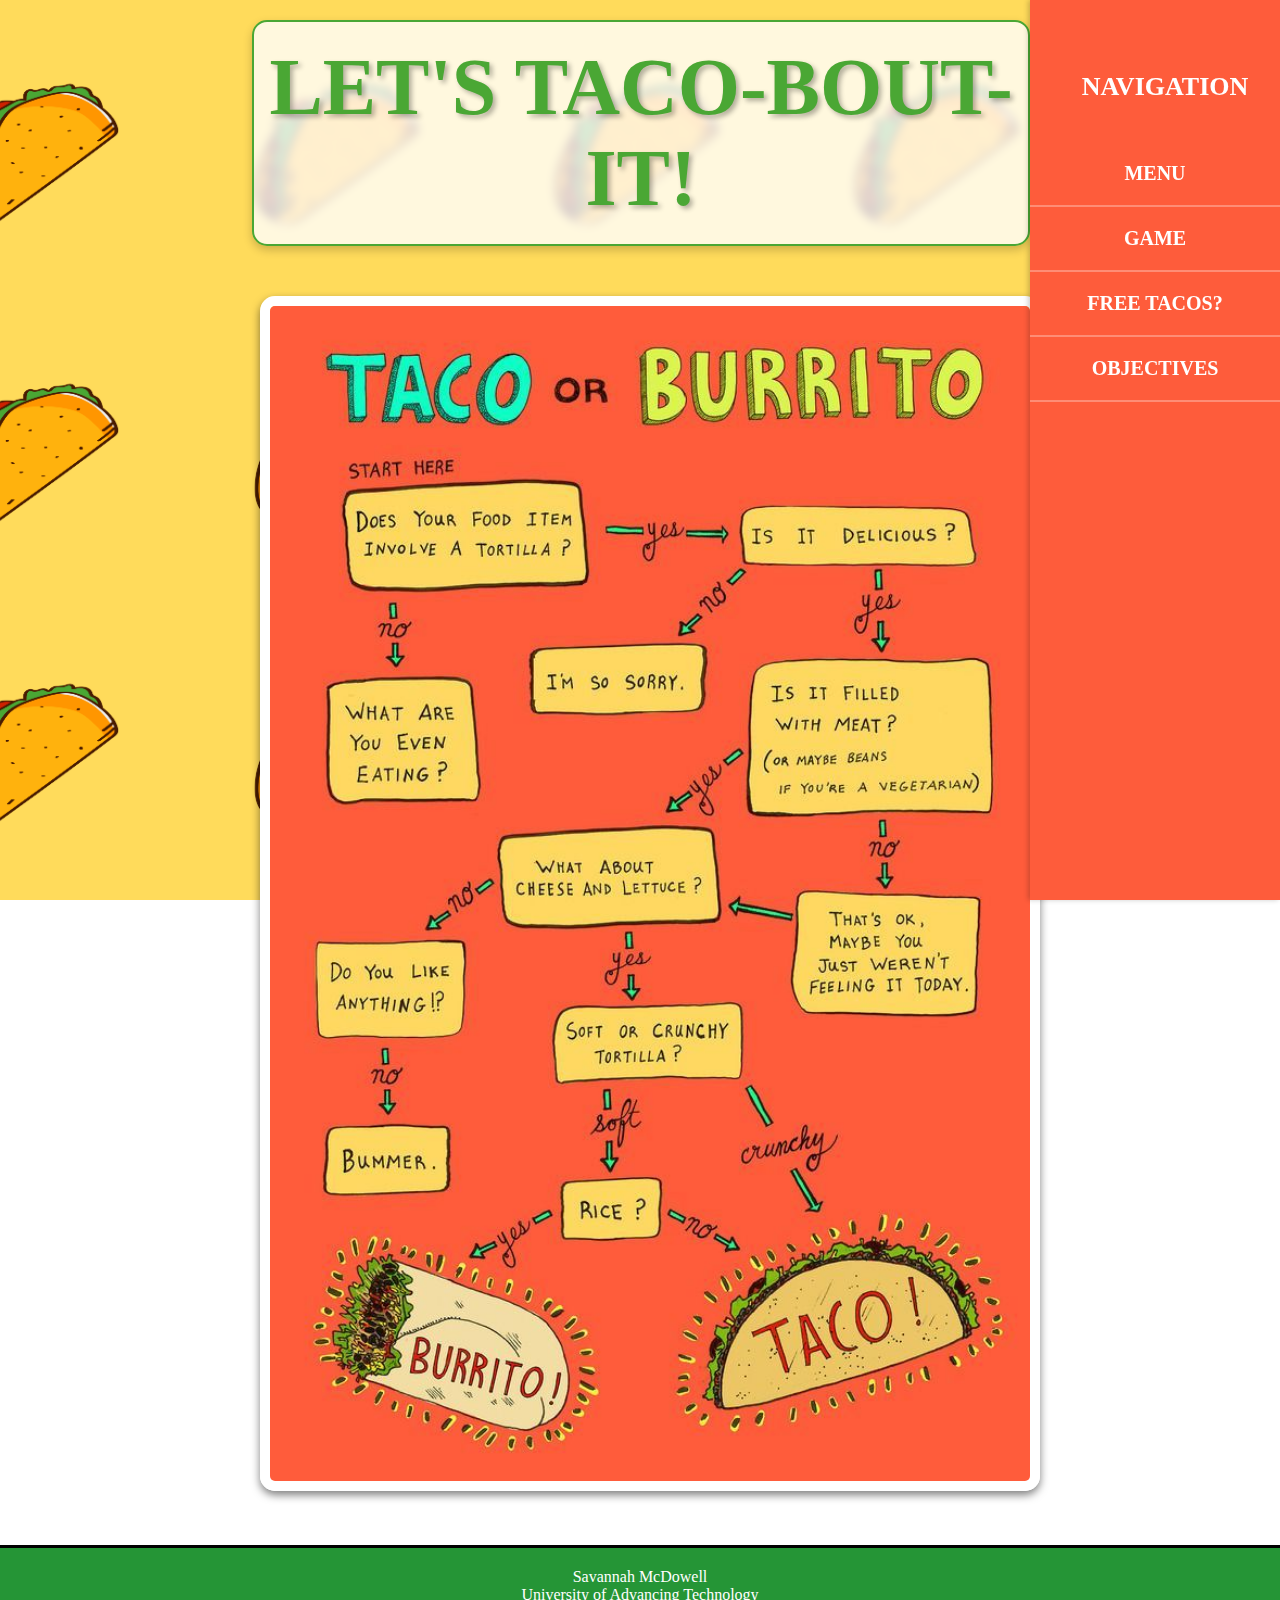
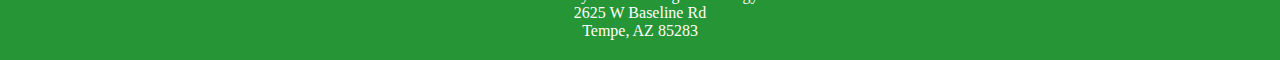
<file: 5.1 Final Project/index.html>
<!DOCTYPE html>
<html lang="en">
<head>
    <meta charset="UTF-8">
    <meta name="viewport" content="width=device-width, initial-scale=1.0">
    <title>Taco Time</title>
    <link href = "index.css" rel = "stylesheet">
    
</head>
<body>
    <header>
        <h1>Let's Taco-bout-it!</h1>
    </header>

    <nav>
        <h2>Navigation</h2>
         <a href="menu.html">Menu</a>
        <a href="battleship.html">Game</a>
        <a href="Login.Palindrome.html">Free Tacos?</a>
        <a href="boards.html">Objectives</a>
    </nav>

    <main class="container">
        <div class="image-container">
            <img src="flowchart.jpg" alt="Flowchart">
        </div>
    </main>

    <footer>
        Savannah McDowell<br>
        University of Advancing Technology<br>
        2625 W Baseline Rd<br>
        Tempe, AZ 85283
    </footer>
</body>
</html>
</file>
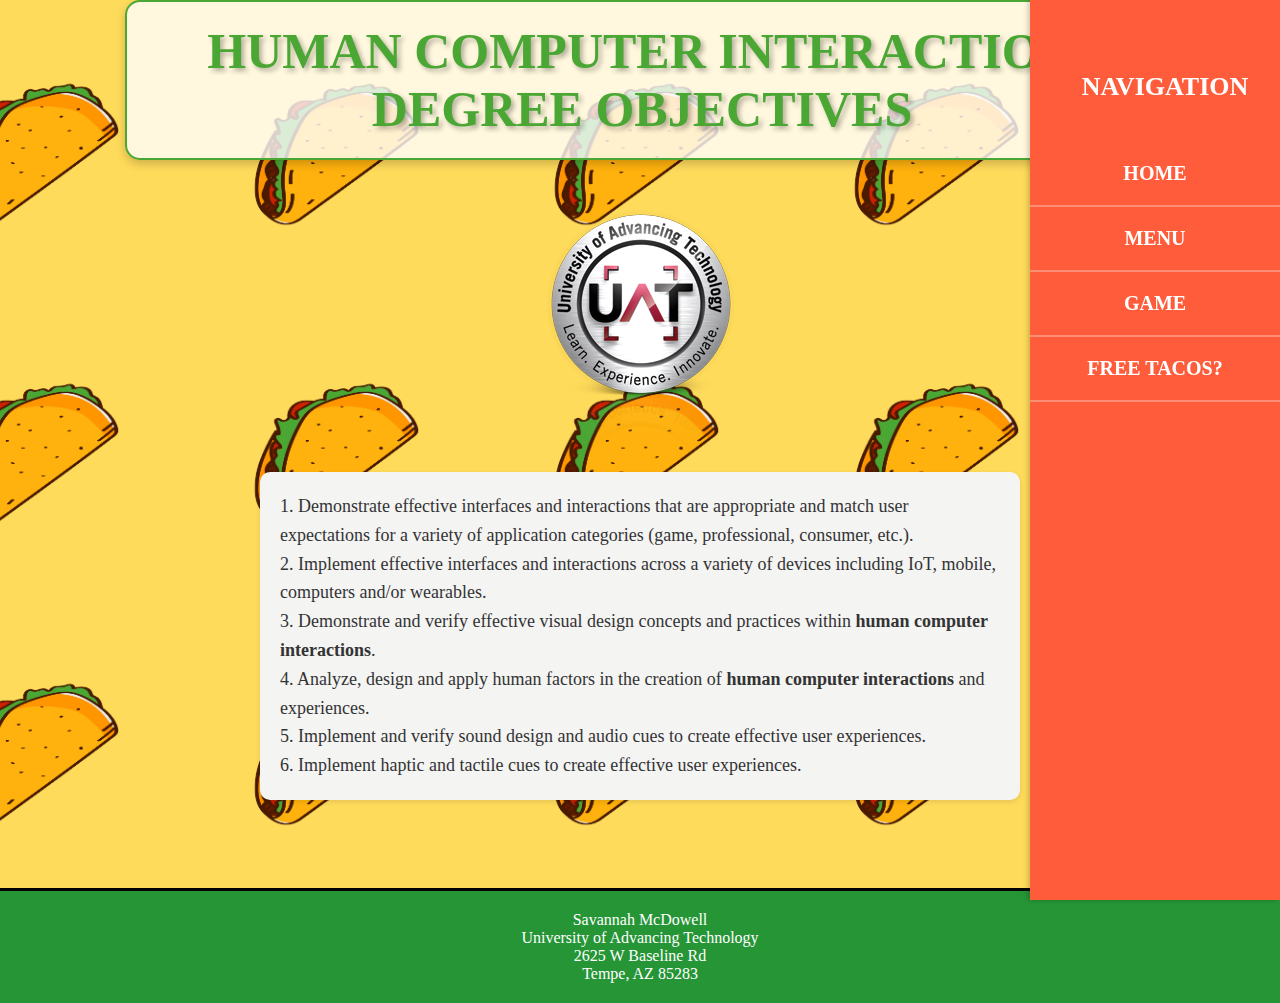
<file: 5.1 Final Project/Boards.html>
<!DOCTYPE html>
<html lang="en">
<head>
    <meta charset="UTF-8">
    <meta name="viewport" content="width=device-width, initial-scale=1.0">
    <title>My Degree Selection</title>
    <link rel="stylesheet" href="boards.css">
</head>
<body>
    <header>
        <h1>HUMAN COMPUTER INTERACTION DEGREE OBJECTIVES</h1>
    </header>
    <nav>
        <h2>Navigation</h2>
        <a href="index.html">Home</a>
        <a href="menu.html">Menu</a>
        <a href="Battleship.html">Game</a>
        <a href="Login.Palindrome.html">Free Tacos?</a>
    </nav>
    <main>
        <img id="memeimage" src="uat-logo.png" alt="UAT Logo"/>
        <p id="degree">
            1. Demonstrate effective interfaces and interactions that are appropriate and match user expectations for a variety of application categories (game, professional, consumer, etc.).<br>
            2. Implement effective interfaces and interactions across a variety of devices including IoT, mobile, computers and/or wearables.<br>
            3. Demonstrate and verify effective visual design concepts and practices within <b>human computer interactions</b>.<br>
            4. Analyze, design and apply human factors in the creation of <b>human computer interactions</b> and experiences.<br>
            5. Implement and verify sound design and audio cues to create effective user experiences.<br>
            6. Implement haptic and tactile cues to create effective user experiences.
        </p>
    </main>
    <footer>
        Savannah McDowell<br>
        University of Advancing Technology<br>
        2625 W Baseline Rd<br>
        Tempe, AZ 85283
    </footer>
</body>
</html>
</file>
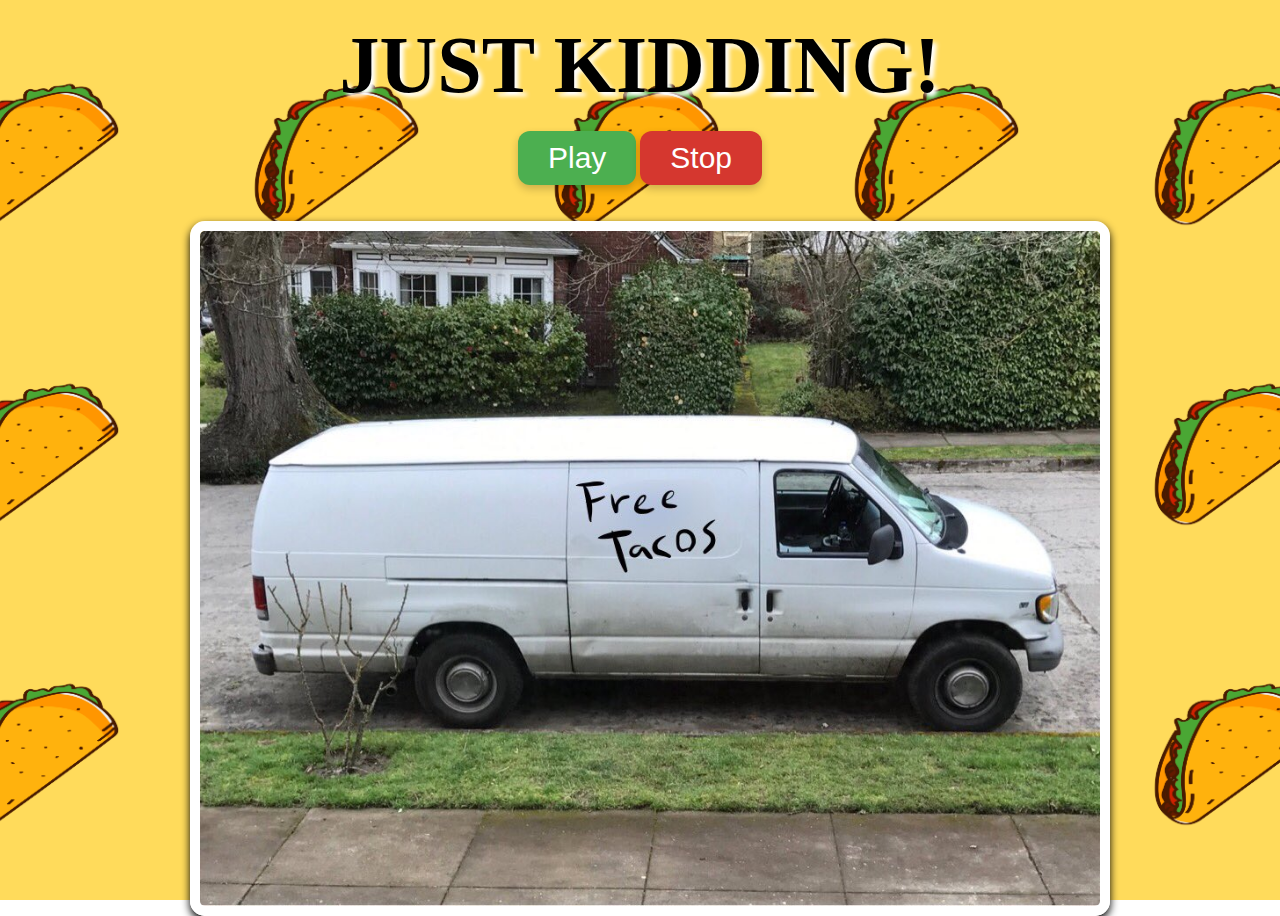
<file: 5.1 Final Project/Congratulations.html>
<!DOCTYPE html>
<html lang="en">
<head>
  <!--Savannah McDowell 4.2 Incorporate Sound-->
    <meta charset="UTF-8">
    <meta name="viewport" content="width=device-width, initial-scale=1.0">
    <title>Congratulations!</title>
    <link rel="stylesheet" href="congratulations.css">
    <script src = "congratulations.js"></script>
</head>
<body>
 
  <div id="container">
    <!-- Defines a container div element with an ID of 'container' to group and style content -->
 
     <h1>Just kidding!</h1>
     <!-- Displays a main heading with the text 'Just kidding!' -->
 
     <button id="startButton" onclick="Taco();">Play</button>
     <!-- Creates a button with the ID 'startButton'. When clicked, it triggers the Taco() function to play music -->
 
     <button id="stopButton" onclick="stopMusic();">Stop</button>
     <!-- Creates a button with the ID 'stopButton'. When clicked, it triggers the stopMusic() function to stop the music -->
 
     <br><br><br>
     <!-- Inserts three line breaks for spacing between elements -->
 
     <div class="container">
     <!-- Creates another div with a class 'container' to group and style the image and overlay -->
 
       <img src="Tacotruck.jpeg" alt="truck" class="image">
       <!-- Displays an image of a taco truck from the specified source file, with an alternative text 'truck' -->
 
       <div class="overlay">
       <!-- Creates an overlay div on top of the image for adding text or other content -->
 
         <div class="text">Get in the truck!</div>
         <!-- Displays text 'Get in the truck!' inside the overlay -->
         
       </div> <!-- Closes the overlay div -->
     </div> <!-- Closes the container div -->
    </div> <!-- Closes the main container div -->
   
  
</body>
</html>
</file>
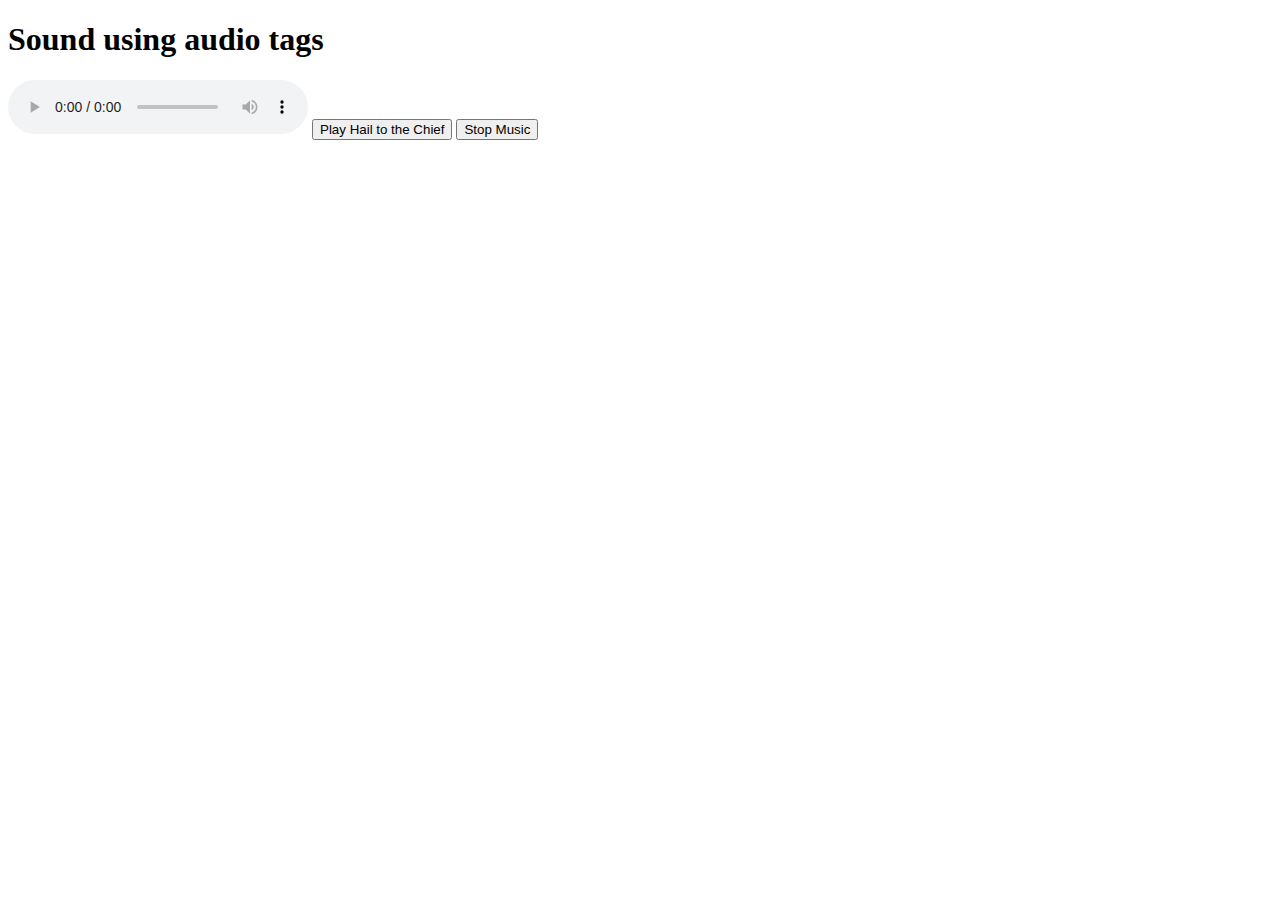
<file: 5.1 Final Project/CSC 102 8 4 22 sound and toggle.html>
<!DOCTYPE html>
<html lang="en">
<head>
    <meta charset="UTF-8">
    <meta name="viewport" content="width=device-width, initial-scale=1.0">
    <title>sound!</title>
    <script src ="CSC 102 8 4 22 sound and toggle.js"></script>
</head>
<body>
    <h1> Sound using audio tags </h1>
    <audio controls>
        <sound src = " " type = "audio/mpeg"></source>
    </audio>
</body>
<button id = "startButton" onclick ="Chief();">Play Hail to the Chief</button>
<button id = "stopButton" onclick = "stopMusic();">Stop Music</button>
</html>
</file>
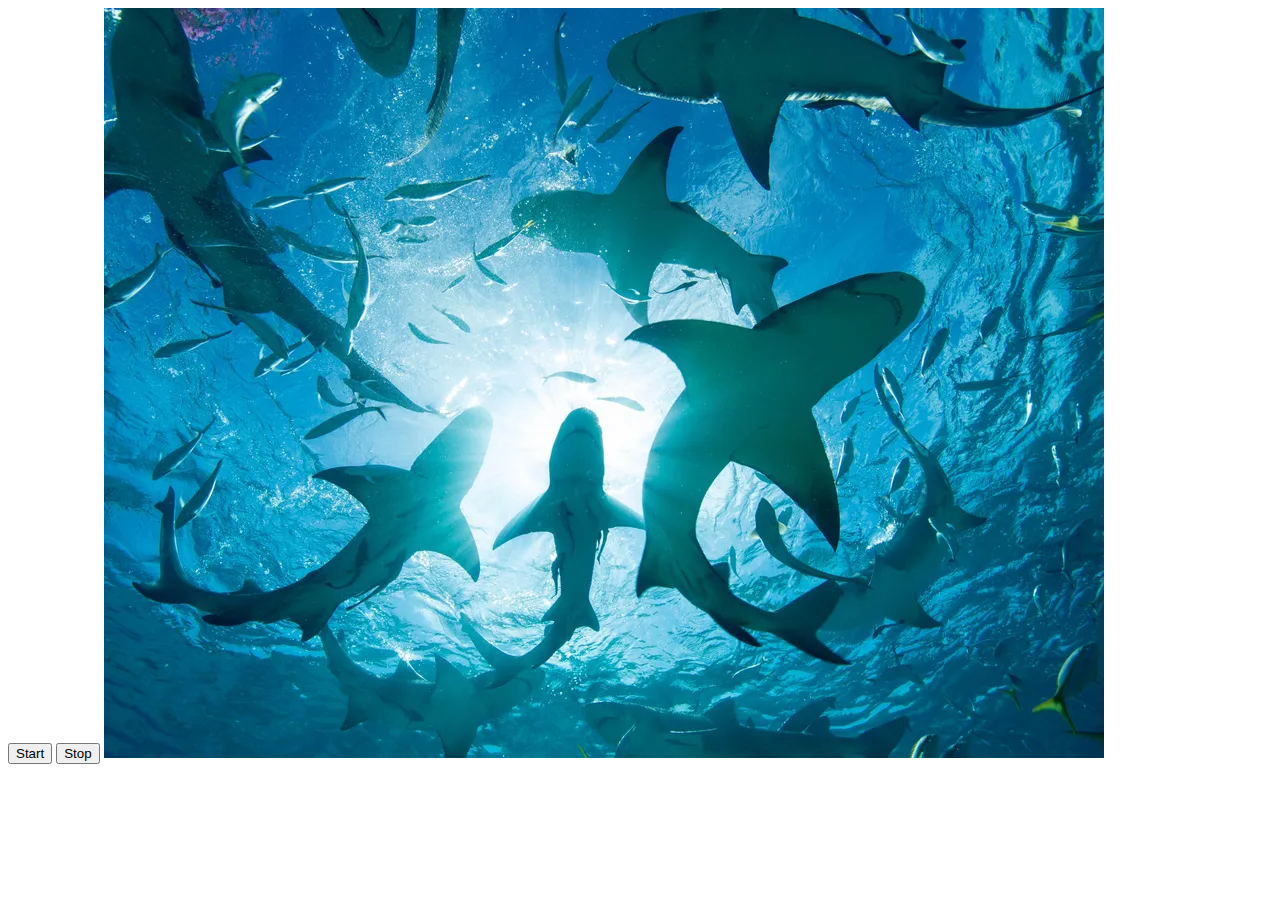
<file: 5.1 Final Project/csc 8 14 22 toggle.html>
<!DOCTYPE html>
<html lang="en">
<head>
    <meta charset="UTF-8">
    <meta name="viewport" content="width=device-width, initial-scale=1.0">
    <title>Toggle</title>
    <script src = "CSC 102 8 4 22 sound and toggle.js"></script>
</head>
<body>
    <button id = "start" onclick = "start()">Start</button>
    <button id = "stop" onclick = "stop()">Stop</button>

    <img src = "sharks.jpg.webp"
</body>
</html>
</file>
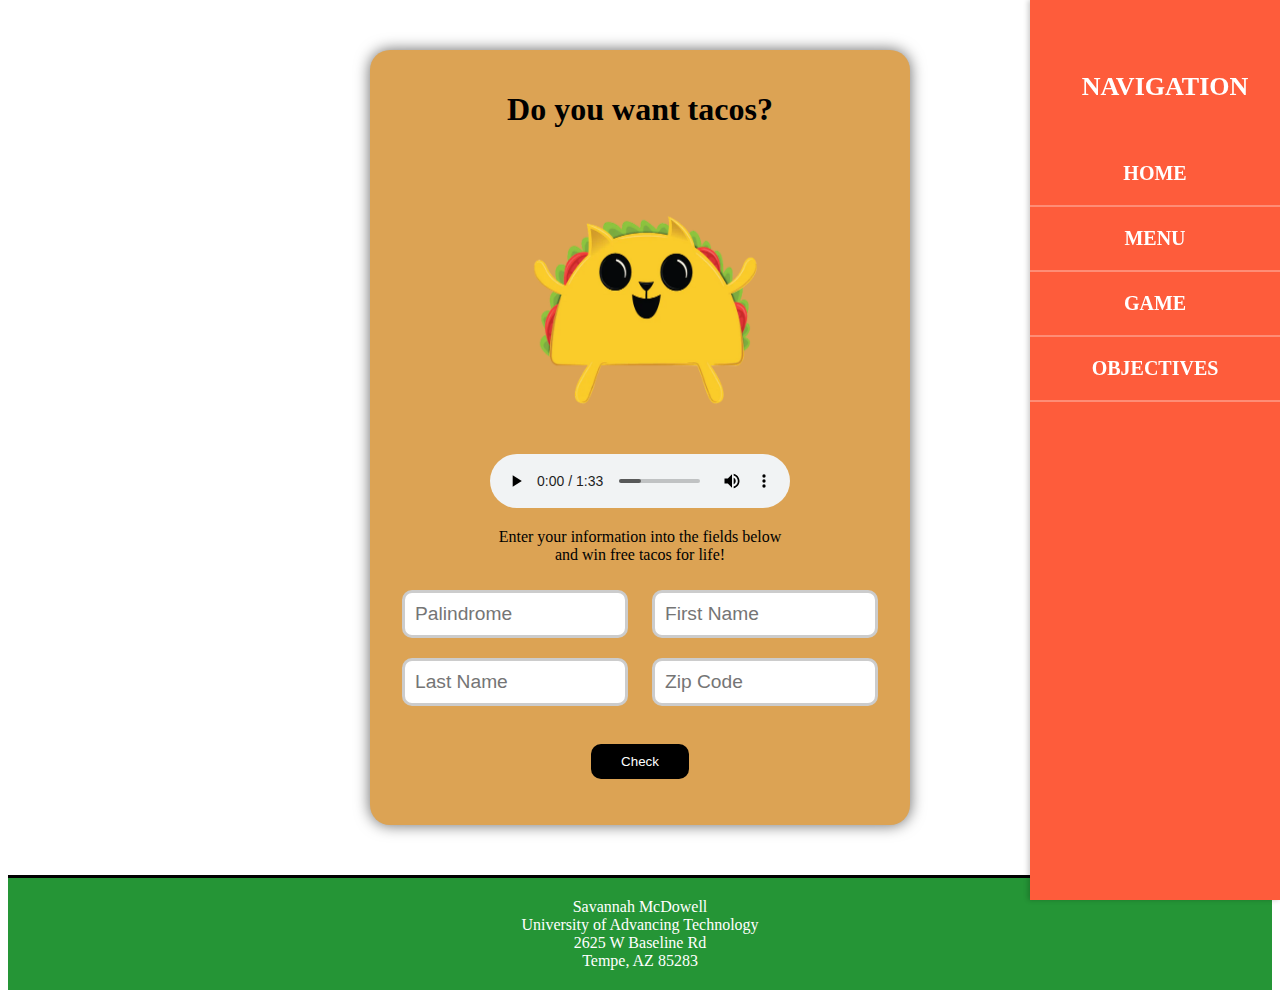
<file: 5.1 Final Project/Login.Palindrome.html>
<!DOCTYPE html>
<html lang="en">
<head>
    <!-- Savannah McDowell Assignment 4.1 Incorporate Audio -->
    <meta charset="UTF-8">
    <meta name="viewport" content="width=device-width, initial-scale=1.0">
    <title>Taco Cat</title>
    <link rel="stylesheet" href="Login.Palindrome.css" type="text/css">
    <script src="Login.Palindrome.js"></script>
</head>
<body>
    <!-- The div tag defines this section in the HTML document with the id "container"
         which groups the content inside the tag -->
    <div id="container">
        <header>
            <h1>Do you want tacos?</h1>
            </header>
        <!-- h1 creates the header -->
        <img id="cat" src="instructions-tacocat.webp.png" alt="Taco Cat">
        <br>
         <!-- Creates an audio element with built-in controls for play, pause, and volume -->
        <audio controls>
            
          <!-- Specifies the source file for the audio element-->
         <!-- The type attribute defines the media type of the audio file, which is "audio/mpeg" for MP3 files -->
            <source src="raining-tacos.mp3" type="audio/mpeg">
            
           <!-- Closes the audio element -->
          </audio>
         
        <br>
       
        <nav>
            <h2>Navigation</h2>
            <a href="index.html">Home</a>
            <a href="menu.html">Menu</a>
            <a href="battleship.html">Game</a>
            <a href="boards.html">Objectives</a>
        </nav>
        <!-- Creates a paragraph -->
        <p>Enter your information into the fields below<br> and win free tacos for life!</p>
        
        <!-- Creates a form that can be styled in CSS with the id "paliForm" -->
        <form id="paliForm">
            <!-- Creates the input field for the user to enter the palindrome. The id allows the field to be styled via CSS.
                 The placeholder creates filler text that makes the input field more user-friendly -->
            <input type="text" id="userInput" placeholder="Palindrome">
            
            <!-- Creates the input fields for the user's first and last names -->
            <input type="text" id="firstName" placeholder="First Name">
            <input type="text" id="lastName" placeholder="Last Name">
            
            <!-- Creates the input field for the user's zip code. The input type is "number" to restrict input to numeric values only -->
            <input type="number" id="zipCode" placeholder="Zip Code">
           
            <br><br>
            <!-- Creates a submit button that, when clicked, will trigger the form validation and secret message display -->
            <button type="button" onclick="validateAndSubmit()">Check</button>
        </form>
        
        <!-- This paragraph is used to display the result of the palindrome check by using the result identifier
             that was created in the JavaScript file -->
        <p id="paliResult"></p>
        <!-- This paragraph is used to display the secret message if all inputs are valid -->
        <p id="secretMessage" style="display: none;">Congratulations! You've won free tacos for life!</p>
    </div>
    <footer>
        Savannah McDowell<br>
        University of Advancing Technology<br>
        2625 W Baseline Rd<br>
        Tempe, AZ 85283
    </footer>
</body>
</html>
</file>
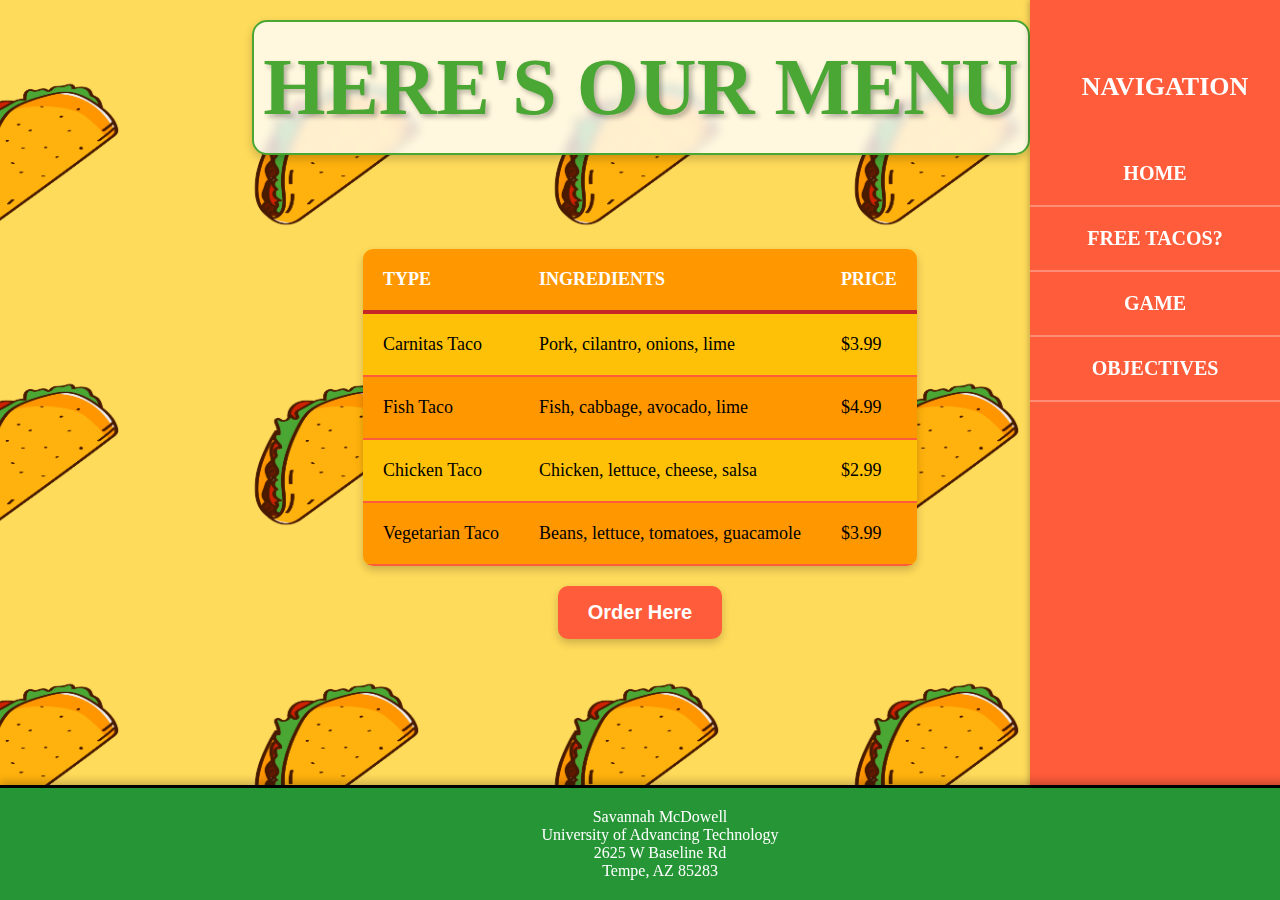
<file: 5.1 Final Project/menu.html>
<!DOCTYPE html>
<html lang="en">
<head>
    <meta charset="UTF-8">
    <meta name="viewport" content="width=device-width, initial-scale=1.0">
    <title>Taco Table</title>
    <link rel="stylesheet" href="menu.css">
</head>
<body>
    <header>
        <h1>Here's our menu</h1>
    </header>
    <nav>
        <h2>Navigation</h2>
        <a href="index.html">Home</a>
        <a href="Login.Palindrome.html">Free Tacos?</a>
        <a href="Battleship.html">Game</a>
        <a href="Boards.html">Objectives</a>
    </nav>
    <br><br><br>
    <div class="container">
        <table id="taco-table">
            <tr id="table-header">
                <th id="column-type">Type</th>
                <th id="column-ingredients">Ingredients</th>
                <th id="column-price">Price</th>
            </tr>
            <tr id="row1">
                <td>Carnitas Taco</td>
                <td>Pork, cilantro, onions, lime</td>
                <td>$3.99</td>
            </tr>
            <tr id="row2">
                <td>Fish Taco</td>
                <td>Fish, cabbage, avocado, lime</td>
                <td>$4.99</td>
            </tr>
            <tr id="row3">
                <td>Chicken Taco</td>
                <td>Chicken, lettuce, cheese, salsa</td>
                <td>$2.99</td>
            </tr>
            <tr id="row4">
                <td>Vegetarian Taco</td>
                <td>Beans, lettuce, tomatoes, guacamole</td>
                <td>$3.99</td>
            </tr>
        </table>
        <button id="order-button" onclick="orderAlert()">Order Here</button>
    </div>
    <footer>
        Savannah McDowell<br>
        University of Advancing Technology<br>
        2625 W Baseline Rd<br>
        Tempe, AZ 85283
    </footer>

    <script>
        function orderAlert() 
        {
            alert("Just kidding, go to the free tacos page!");
        }
    </script>
</body>
</html>
</file>
<file: 5.1 Final Project/index.css>
body 
{
    font-family: 'Comic Sans MS', 'Comic Sans', cursive;
    text-align: center;
    background-image: url("tacobackground.jpg");
    background-repeat: repeat;
    background-size: 300px 300px;
    background-position: center;
    background-attachment: fixed;
    margin: 0;
    padding: 0;
    overflow-x: hidden;
}

header 
{
    padding: 20px 0;
    background-color: rgba(255, 255, 255, 0.8);
    border-radius: 15px;
    border: 2px solid #4aa734;
    box-shadow: 0 4px 10px rgba(0, 0, 0, 0.2);
    margin-bottom: 30px;
    width: calc(80% - 250px); /* Subtract the width of the navigation */
    margin: 20px auto;
    margin-right: 250px; /* Space to the right for navigation */
    backdrop-filter: blur(5px);
}

h1 
{
    font-family: 'Comic Sans MS', 'Comic Sans', cursive;
    font-size: 80px;
    font-weight: bold;
    color: #4aa734;
    text-shadow: 3px 3px 5px rgba(0, 0, 0, 0.3);
    text-transform: uppercase;
    margin: 0;
}

nav 
{
    position: fixed;
    right: 0;
    top: 0;
    width: 250px;
    height: 100%;
    background-color: #fe5c3b;
    padding-top: 50px;
    box-shadow: -2px 0 5px rgba(0, 0, 0, 0.2);
    color: #fff;
    box-sizing: border-box;
}

nav h2 
{
    font-family: 'Comic Sans MS', 'Comic Sans', cursive;
    font-size: 26px;
    margin-bottom: 40px;
    text-transform: uppercase;
    padding-left: 20px;
}

nav a 
{
    display: block;
    padding: 20px 25px;
    color: #fff;
    text-decoration: none;
    font-size: 20px;
    text-transform: uppercase;
    font-weight: bold;
    border-bottom: 2px solid rgba(255, 255, 255, 0.3);
    transition: background-color 0.3s ease, color 0.3s ease;
}

nav a:hover 
{
    background-color: #ffb10d;
    color: #333;
    border-left: 10px solid #333;
}

.container 
{
    max-width: 800px;
    margin: 0 auto;
    padding: 0 20px;
    box-sizing: border-box;
}

.image-container 
{
    margin: 50px 0;
}

.image-container img 
{
    width: 100%;
    height: auto;
    border-radius: 15px;
    border: 10px solid #fff;
    box-shadow: 0px 4px 8px rgba(0, 0, 0, 0.5);
}

footer 
{
    margin-top: 50px;
    padding: 20px;
    background-color: #259536;
    color: #fff;
    border-top: 3px solid #000000;
    font-family: 'Comic Sans MS', 'Comic Sans', cursive;
    position: relative;
}
</file>
<file: 5.1 Final Project/boards.css>
body 
{
    font-family: 'Comic Sans MS', 'Comic Sans', cursive;
    text-align: center;
    background-image: url("tacobackground.jpg");
    background-repeat: repeat;
    background-size: 300px 300px;
    background-position: center;
    background-attachment: fixed;
    margin: 0;
    padding: 0;
    overflow-x: hidden;
    display: flex;
    flex-direction: column;
    min-height: 100vh;
}

header 
{
    padding: 20px 0;
    background-color: rgba(255, 255, 255, 0.8);
    border-radius: 15px;
    border: 2px solid #4aa734;
    box-shadow: 0 4px 10px rgba(0, 0, 0, 0.2);
    margin-bottom: 30px;
    margin-left: calc(250px / 2); 
    margin-right: calc(250px / 2);
    width: calc(100% - 250px);
    text-align: center;
}

h1 
{
    font-family: 'Comic Sans MS', 'Comic Sans', cursive;
    font-size: 50px;
    font-weight: bold;
    color: #4aa734;
    text-shadow: 3px 3px 5px rgba(0, 0, 0, 0.3);
    text-transform: uppercase;
    margin: 0;
}

nav 
{
    position: fixed;
    right: 0;
    top: 0;
    width: 250px;
    height: 100%;
    background-color: #fe5c3b;
    padding-top: 50px;
    box-shadow: -2px 0 5px rgba(0, 0, 0, 0.2);
    color: #fff;
    box-sizing: border-box;
}

nav h2 
{
    font-family: 'Comic Sans MS', 'Comic Sans', cursive;
    font-size: 26px;
    margin-bottom: 40px;
    text-transform: uppercase;
    padding-left: 20px;
}

nav a 
{
    display: block;
    padding: 20px 25px;
    color: #fff;
    text-decoration: none;
    font-size: 20px;
    text-transform: uppercase;
    font-weight: bold;
    border-bottom: 2px solid rgba(255, 255, 255, 0.3);
    transition: background-color 0.3s ease, color 0.3s ease;
}

nav a:hover 
{
    background-color: #ffb10d;
    color: #333;
    border-left: 10px solid #333;
}

main 
{
    max-width: 800px;
    margin: 0 auto;
    padding: 20px;
    box-sizing: border-box;
    flex: 1;
}

#degree {
    background-color: #f4f4f3;
    padding: 20px;
    border-radius: 10px;
    font-size: 18px;
    line-height: 1.6;
    color: #333;
    text-align: left;
    box-shadow: 0 2px 5px rgba(0, 0, 0, 0.1);
}

footer 
{
    margin-top: 50px;
    padding: 20px;
    background-color: #259536;
    color: #fff;
    border-top: 3px solid #000000;
    font-family: 'Comic Sans MS', 'Comic Sans', cursive;
    text-align: center;
}
</file>
<file: 5.1 Final Project/congratulations.css>
body 
{
  font-family: Georgia, 'Times New Roman', Times, serif;
  text-align: center;
  background-image: url("tacobackground.jpg");
  background-repeat: repeat;
  background-size: 300px 300px;
  background-position: center;
  background-attachment: fixed;
  margin: 0;
  padding: 0;
  overflow: hidden;
}

.container 
{
  position: relative;
  width: 90%;
  max-width: 900px;
  margin: 0 auto;
  font-family: Georgia, 'Times New Roman', Times, serif;
}

.image 
{
  display: block;
  width: 100%;
  height: auto;
  border-radius: 15px;
  border: 10px solid #fff;
  box-shadow: 0px 4px 8px #000000;
}

.overlay 
{
  position: absolute;
  bottom: 0;
  left: 0;
  right: 0;
  background-color: #259536e9;
  overflow: hidden;
  width: 0;
  height: 100%;
  transition: .5s ease;
}

.container:hover .overlay 
{
  width: 100%;
  border-radius: 15px;
  border: 10px solid #fff;
}

.text 
{
  font-family: Georgia, 'Times New Roman', Times, serif;
  white-space: nowrap;
  color: white;
  font-size: 40px;
  position: absolute;
  overflow: hidden;
  top: 50%;
  left: 50%;
  transform: translate(-50%, -50%);
  -ms-transform: translate(-50%, -50%);
  border-radius: 15px;
  border: 10px solid #fff;
}

h1 
{
  font-family: Georgia, 'Times New Roman', Times, serif;
  font-size: 80px;
  font-weight: bold;
  color: #000000;
  text-shadow: 4px 4px 4px #ffffff;
  text-transform: uppercase;
  margin: 20px 0;
}

#startButton 
{
  font-size: 30px;
  padding: 10px 30px;
  border-radius: 12px;
  background-color: #4CAF50;
  color: white;
  border: none;
  cursor: pointer;
  box-shadow: 0px 4px 8px rgba(0, 0, 0, 0.2);
  transition: background-color 0.3s ease, transform 0.3s ease;
}

#startButton:hover 
{

  background-color: #d5372f;
  transform: scale(1.1);
}

#stopButton 
{
  font-size: 30px;
  padding: 10px 30px;
  border-radius: 12px;
  background-color: #d5372f;
  color: white;
  border: none;
  cursor: pointer;
  box-shadow: 0px 4px 8px rgba(0, 0, 0, 0.2);
  transition: background-color 0.3s ease, transform 0.3s ease;
}

#stopButton:hover 
{
  background-color: #4CAF50;
  transform: scale(1.1);
}
</file>
<file: 5.1 Final Project/Login.Palindrome.css>
body
{
background-color: white;
font-family: 'Comic Sans MS', 'Comic Sans', cursive;
text-align: center;
color: #000000;
}

#cat
{
width: 300px;
height: 300px;
}

#container 
{
margin: 50px auto;
padding: 20px;
max-width: 500px;
background-color: #dca354;
border-radius: 20px;
box-shadow: 0px 0px 15px rgba(0, 0 , 0 ,0.6);
}

button
{
background-color: #000000;
color: white;
padding: 10px 30px;
margin: 10px;
border: none;
border-radius: 10px;
cursor: pointer;
}

button:hover
{
background-color:#51b348;
}

input[type="text"]
{
    width: 200px;
    padding: 10px;
    font-size: 1.2em;
    margin: 10px;
    border-radius: 10px;
    border: 3px solid #ccc
}
input[type="number"]
{
    width: 200px;
    padding: 10px;
    font-size: 1.2em;
    margin: 10px;
    border-radius: 10px;
    border: 3px solid #ccc
}

nav 
{
    position: fixed;
    right: 0;
    top: 0;
    width: 250px;
    height: 100%;
    background-color: #fe5c3b;
    padding-top: 50px;
    box-shadow: -2px 0 5px rgba(0, 0, 0, 0.2);
    color: #fff;
    box-sizing: border-box;
}

nav h2 
{
    font-family: 'Comic Sans MS', 'Comic Sans', cursive;
    font-size: 26px;
    margin-bottom: 40px;
    text-transform: uppercase;
    padding-left: 20px;
}

nav a 
{
    display: block;
    padding: 20px 25px;
    color: #fff;
    text-decoration: none;
    font-size: 20px;
    text-transform: uppercase;
    font-weight: bold;
    border-bottom: 2px solid rgba(255, 255, 255, 0.3);
    transition: background-color 0.3s ease, color 0.3s ease;
}

nav a:hover 
{
    background-color: #ffb10d;
    color: #333;
    border-left: 10px solid #333;
}

footer 
{
    margin-top: 50px;
    padding: 20px;
    background-color: #259536;
    color: #fff;
    border-top: 3px solid #000000;
    font-family: 'Comic Sans MS', 'Comic Sans', cursive;
    text-align: center;
}
</file>
<file: 5.1 Final Project/menu.css>
body 
{
    font-family: 'Comic Sans MS', 'Comic Sans', cursive;
    text-align: center;
    background-image: url("tacobackground.jpg");
    background-repeat: repeat;
    background-size: 300px 300px;
    background-position: center;
    background-attachment: fixed;
    margin: 0;
    padding: 0;
    display: flex;
    flex-direction: column;
    min-height: 100vh;
}

header 
{
    padding: 20px 0;
    background-color: rgba(255, 255, 255, 0.8);
    border-radius: 15px;
    border: 2px solid #4aa734;
    box-shadow: 0 4px 10px rgba(0, 0, 0, 0.2);
    margin-bottom: 30px;
    width: calc(80% - 250px);
    margin: 20px auto;
    margin-right: 250px;
    backdrop-filter: blur(5px);
}

h1 
{
    font-family: 'Comic Sans MS', 'Comic Sans', cursive;
    font-size: 80px;
    font-weight: bold;
    color: #4aa734;
    text-shadow: 3px 3px 5px rgba(0, 0, 0, 0.3);
    text-transform: uppercase;
    margin: 0;
}

nav 
{
    position: fixed;
    right: 0;
    top: 0;
    width: 250px;
    height: 100%;
    background-color: #fe5c3b;
    padding-top: 50px;
    box-shadow: -2px 0 5px rgba(0, 0, 0, 0.2);
    color: #fff;
    box-sizing: border-box;
}

nav h2 
{
    font-family: 'Comic Sans MS', 'Comic Sans', cursive;
    font-size: 26px;
    margin-bottom: 40px;
    text-transform: uppercase;
    padding-left: 20px;
}

nav a 
{
    display: block;
    padding: 20px 25px;
    color: #fff;
    text-decoration: none;
    font-size: 20px;
    text-transform: uppercase;
    font-weight: bold;
    border-bottom: 2px solid rgba(255, 255, 255, 0.3);
    transition: background-color 0.3s ease, color 0.3s ease;
}

nav a:hover 
{
    background-color: #ffb10d;
    color: #333;
    border-left: 10px solid #333;
}

.container 
{
    max-width: 70%;
    margin: 0 auto;
    flex-grow: 1;
    padding: 20px;
    box-sizing: border-box;
}

#taco-table 
{
    width: 100%;
    max-width: 800px;
    margin: 0 auto;
    border-collapse: collapse;
    box-shadow: 0 4px 8px rgba(0, 0, 0, 0.2);
    background-color: #ffeb3b;
    border-radius: 10px;
    overflow: hidden;
}

#table-header 
{
    background-color: #d32f2f;
    color: #ffffff;
    font-size: 24px;
    font-weight: bold;
    text-transform: uppercase;
    border-bottom: 4px solid #c62828;
}

#taco-table th, #taco-table td 
{
    padding: 20px;
    text-align: left;
    font-size: 18px;
    border-bottom: 2px solid #fe5c3b;
}

#taco-table tr:nth-child(even) 
{
    background-color: #ffc107;
}

#taco-table tr:nth-child(odd) 
{
    background-color: #ff9800;
}

#taco-table tr:hover 
{
    background-color: #e65100;
    color: #ffffff;
    cursor: pointer;
}

#order-button 
{
    margin-top: 20px;
    padding: 15px 30px;
    font-size: 20px;
    font-weight: bold;
    color: #fff;
    background-color: #fe5c3b;
    border: none;
    border-radius: 10px;
    box-shadow: 0 4px 8px rgba(0, 0, 0, 0.2);
    cursor: pointer;
    transition: background-color 0.3s ease, transform 0.2s ease;
}

#order-button:hover 
{
    background-color: #ffb10d;
    transform: scale(1.05);
}

footer 
{
    background-color: #259536;
    color: #fff;
    border-top: 3px solid #000000;
    font-family: 'Comic Sans MS', 'Comic Sans', cursive;
    padding: 20px;
    margin-top: auto;
    text-align: center;
    position: relative;
    width: 100%;
    box-shadow: 0 -4px 8px rgba(0, 0, 0, 0.2);
}
</file>
